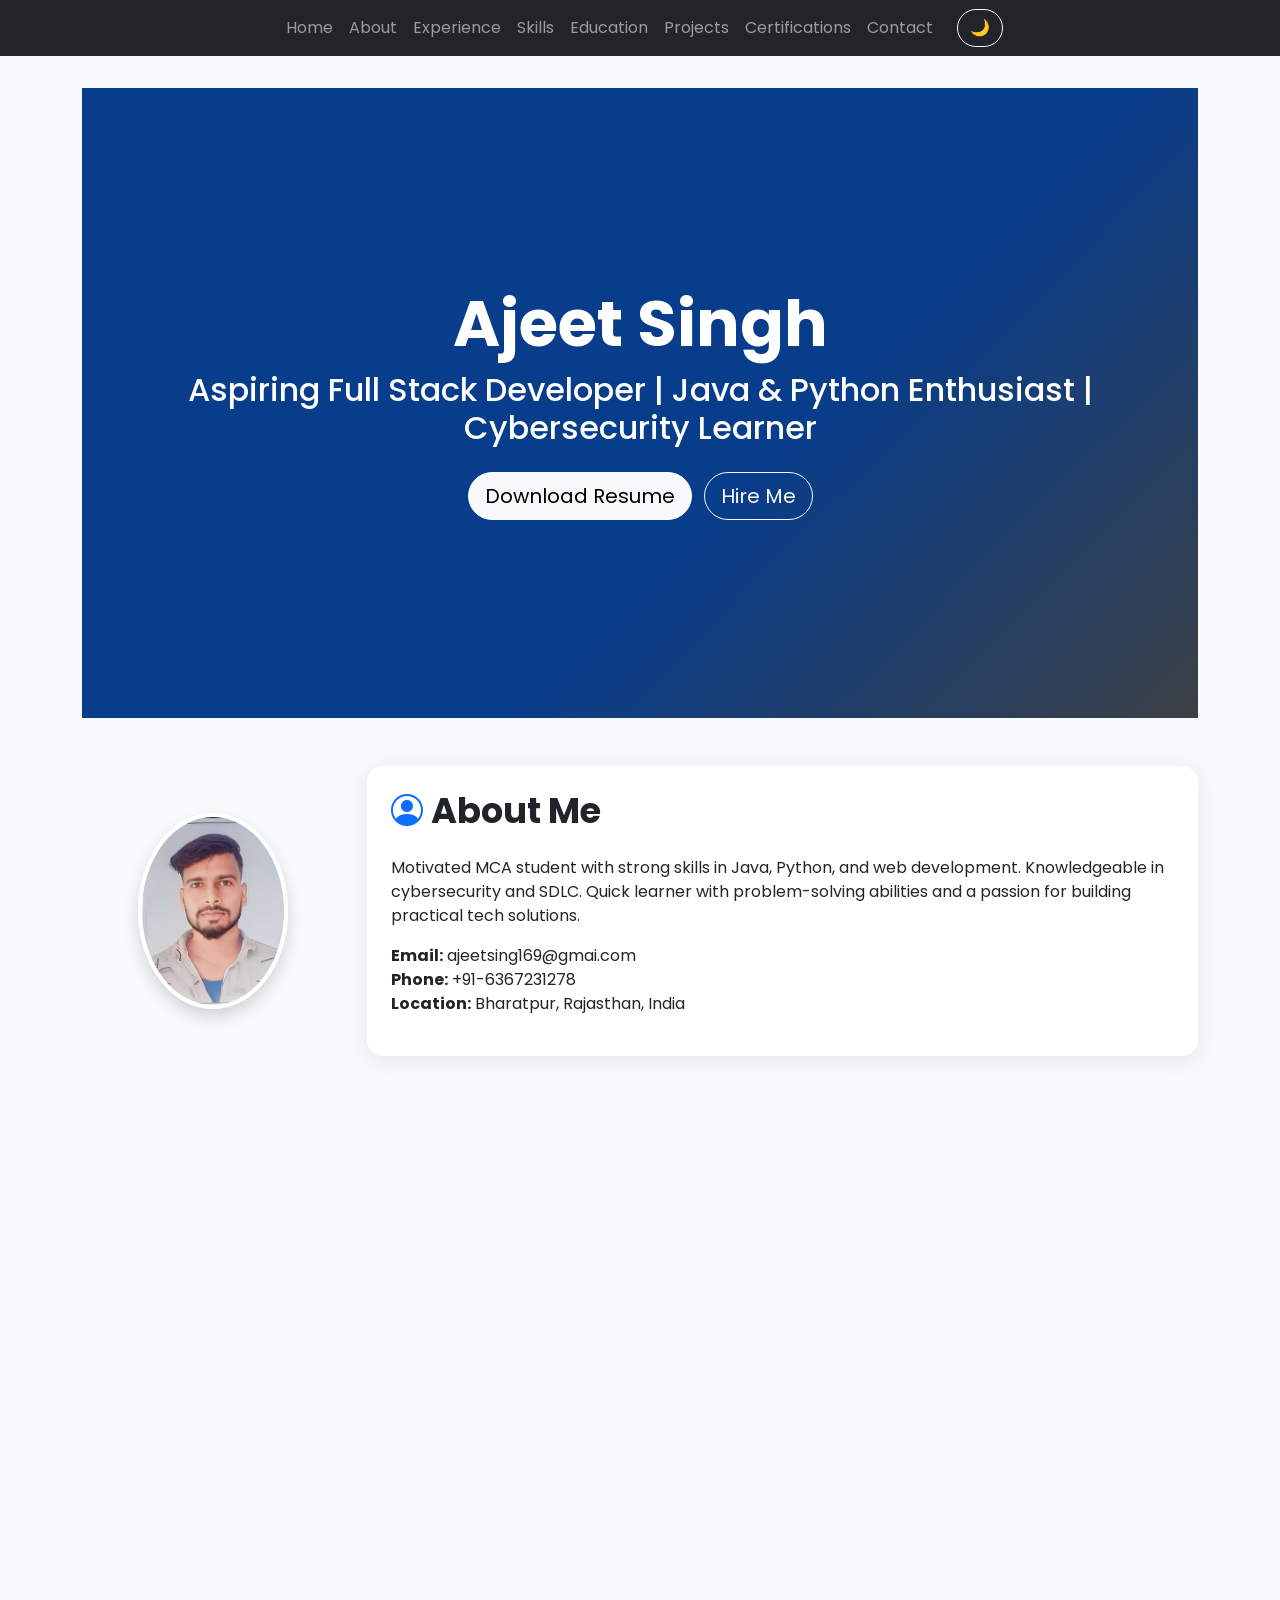
<file: index.html>
<!DOCTYPE html>
<html lang="en" data-bs-theme="light">
<head>
    <meta charset="UTF-8">
    <meta name="viewport" content="width=device-width, initial-scale=1.0">
    <title>Home | Ajeet Singh</title>
    <link href="https://cdn.jsdelivr.net/npm/bootstrap@5.3.2/dist/css/bootstrap.min.css" rel="stylesheet">
    <link href="https://unpkg.com/aos@2.3.1/dist/aos.css" rel="stylesheet">
    <link href="https://cdn.jsdelivr.net/npm/bootstrap-icons@1.11.3/font/bootstrap-icons.css" rel="stylesheet">
    <link href="https://fonts.googleapis.com/css2?family=Poppins:wght@400;600;700&display=swap" rel="stylesheet">
    <link rel="stylesheet" href="static/css/style.css">
    <style>
      body { font-family: 'Poppins', Arial, sans-serif; background: #f8f9fa; }
      .section-title { font-weight: 700; font-size: 2.2rem; margin-bottom: 1.5rem; display: flex; align-items: center; gap: 0.5rem; }
      .section-title i { color: #0d6efd; font-size: 2rem; }
    </style>
</head>
<body>
    <nav class="navbar navbar-expand-lg navbar-dark bg-dark">
        <div class="container-fluid justify-content-center">
            <button class="navbar-toggler" type="button" data-bs-toggle="collapse" data-bs-target="#navbarNav" aria-controls="navbarNav" aria-expanded="false" aria-label="Toggle navigation">
                <span class="navbar-toggler-icon"></span>
            </button>
            <div class="collapse navbar-collapse justify-content-center" id="navbarNav">
                <ul class="navbar-nav">
                    <li class="nav-item"><a class="nav-link" href="#">Home</a></li>
                    <li class="nav-item"><a class="nav-link" href="#about">About</a></li>
                    <li class="nav-item"><a class="nav-link" href="#experience">Experience</a></li>
                    <li class="nav-item"><a class="nav-link" href="#skills">Skills</a></li>
                    <li class="nav-item"><a class="nav-link" href="#education">Education</a></li>
                    <li class="nav-item"><a class="nav-link" href="#projects">Projects</a></li>
                    <li class="nav-item"><a class="nav-link" href="#certifications">Certifications</a></li>
                    <li class="nav-item"><a class="nav-link" href="#contact-info">Contact</a></li>
                </ul>
                <button id="darkModeToggle" class="btn btn-outline-light ms-3">🌙</button>
            </div>
        </div>
    </nav>
    <div class="container mt-4">
<!-- Hero Section -->
<div class="hero-section position-relative d-flex align-items-center justify-content-center" style="min-height: 70vh; background: linear-gradient(135deg, #0d6efd 60%, #6c757d 100%);" data-aos="fade-up">
    <div class="position-absolute top-0 start-0 w-100 h-100" style="background: rgba(0,0,0,0.45); z-index:1;"></div>
    <div class="text-center position-relative" style="z-index:2;">
        <h1 class="display-3 fw-bold animate__animated animate__fadeInDown" style="color: #fff;">Ajeet Singh</h1>
        <h2 class="mb-4 animate__animated animate__fadeInUp" style="color: #fff;">Aspiring Full Stack Developer | Java & Python Enthusiast | Cybersecurity Learner</h2>
        <a href="static/resume.pdf" class="btn btn-light btn-lg me-2" download>Download Resume</a>
        <a href="#contact-info" class="btn btn-outline-light btn-lg">Hire Me</a>
    </div>
</div>

<!-- About Me -->
<div class="row align-items-center my-5" id="about" data-aos="fade-right">
    <div class="col-md-3 text-center mb-3 mb-md-0">
        <img src="static/images/profile.jpeg" alt="Ajeet Singh" class="img-fluid rounded-circle shadow" style="max-width: 150px;">
    </div>
    <div class="col-md-9">
        <div class="card p-4 h-100">
            <h3 class="section-title"><i class="bi bi-person-circle"></i> About Me</h3>
            <p>Motivated MCA student with strong skills in Java, Python, and web development. Knowledgeable in cybersecurity and SDLC. Quick learner with problem-solving abilities and a passion for building practical tech solutions.</p>
            <ul class="list-unstyled">
                <li><strong>Email:</strong> ajeetsing169@gmai.com</li>
                <li><strong>Phone:</strong> +91-6367231278</li>
                <li><strong>Location:</strong> Bharatpur, Rajasthan, India</li>
            </ul>
        </div>
    </div>
</div>

<!-- Experience Section -->
<div class="my-5" id="experience" data-aos="fade-up">
    <div class="card p-4">
        <h3 class="section-title"><i class="bi bi-briefcase"></i> Experience</h3>
        <div>
            <h5 class="card-title">Full Stack Developer</h5>
            <h6 class="card-subtitle mb-2 text-muted">Codec Technologies Pvt Ltd &middot; Part-time &middot; Remote</h6>
            <p class="mb-1"><strong>Jan 2025 to May 2025 &middot; 5 months</strong></p>
            <p class="mb-2">LinkedIn helped me get this job</p>
            <p class="card-text">
                I am a dedicated Full Stack Developer skilled in Java, Python, HTML, CSS, JavaScript, and Bootstrap. With strong knowledge of both frontend and backend development, I create responsive, secure, and user-friendly web applications. I'm currently pursuing MCA and passionate about building real-world tech solutions with a focus on problem-solving and clean code.<br>
                <span class="text-muted">Skills: HTML, CSS, JavaScript, Bootstrap, Java, Python, Web Development, Frontend, Backend, Problem Solving, Clean Code</span>
            </p>
            <a href="static/AJEET SINGH - Certificate (2).pdf" class="btn btn-outline-success" download>View Internship Certificate</a>
            <span class="ms-2 text-success">Internship Completed</span>
        </div>
    </div>
</div>

<!-- Skills Overview -->
<div class="my-5" id="skills" data-aos="fade-up">
    <div class="card p-4">
        <h3 class="section-title"><i class="bi bi-bar-chart-steps"></i> Skills</h3>
        <div class="row">
            <div class="col-md-6">
                <h5 class="mb-3"><i class="bi bi-window"></i> Frontend</h5>
                <h6><i class="bi bi-filetype-html text-danger"></i> HTML</h6>
                <div class="progress mb-2"><div class="progress-bar bg-info" style="width: 90%">90%</div></div>
                <h6><i class="bi bi-filetype-css text-primary"></i> CSS</h6>
                <div class="progress mb-2"><div class="progress-bar bg-warning" style="width: 85%">85%</div></div>
                <h6><i class="bi bi-filetype-js text-warning"></i> JavaScript</h6>
                <div class="progress mb-2"><div class="progress-bar bg-danger" style="width: 75%">75%</div></div>
            </div>
            <div class="col-md-6">
                <h5 class="mb-3"><i class="bi bi-hdd-network"></i> Backend</h5>
                <h6><i class="bi bi-cup-hot text-primary"></i> Java</h6>
                <div class="progress mb-2"><div class="progress-bar bg-primary" style="width: 85%">85%</div></div>
                <h6><i class="bi bi-cpu text-success"></i> Python</h6>
                <div class="progress mb-2"><div class="progress-bar bg-success" style="width: 80%">80%</div></div>
                <h6><i class="bi bi-shield-lock text-secondary"></i> Cybersecurity Fundamentals</h6>
                <div class="progress mb-2"><div class="progress-bar bg-secondary" style="width: 70%">70%</div></div>
                <h6><i class="bi bi-diagram-3 text-dark"></i> SDLC</h6>
                <div class="progress mb-2"><div class="progress-bar bg-dark" style="width: 75%">75%</div></div>
                <h6><i class="bi bi-bug text-success"></i> Debugging</h6>
                <div class="progress mb-2"><div class="progress-bar bg-success" style="width: 80%">80%</div></div>
                <h6><i class="bi bi-lightbulb text-primary"></i> Problem Solving</h6>
                <div class="progress mb-2"><div class="progress-bar bg-primary" style="width: 85%">85%</div></div>
            </div>
        </div>
    </div>
</div>

<!-- Education -->
<div class="my-5" id="education" data-aos="fade-right">
    <div class="card p-4">
        <h3 class="section-title"><i class="bi bi-mortarboard"></i> Education</h3>
        <div class="row">
            <div class="col-md-6">
                <div class="card mb-3">
                    <div class="card-body">
                        <h5 class="card-title">MCA</h5>
                        <h6 class="card-subtitle mb-2 text-muted">University of Kota</h6>
                        <p class="card-text">2024–Present</p>
                    </div>
                </div>
            </div>
            <div class="col-md-6">
                <div class="card mb-3">
                    <div class="card-body">
                        <h5 class="card-title">B.Sc.</h5>
                        <h6 class="card-subtitle mb-2 text-muted">Maharaja Murajmal Brij University, Bharatpur</h6>
                        <p class="card-text">2021–2023</p>
                    </div>
                </div>
            </div>
        </div>
    </div>
</div>

<!-- Projects -->
<div class="my-5" id="projects" data-aos="fade-up">
    <div class="card p-4">
        <h3 class="section-title"><i class="bi bi-kanban"></i> Projects</h3>
        <div class="row">
            <div class="col-md-6">
                <div class="card mb-3">
                    <div class="card-body">
                        <h5 class="card-title">Resume Builder Web Application</h5>
                        <p class="card-text">Developed a responsive resume builder using HTML and CSS with an intuitive user interface for creating customized resumes.</p>
                        <a href="#" class="btn btn-primary me-2">Live Demo</a>
                        <a href="https://github.com/ajeet100603/resume-builder" class="btn btn-outline-dark" target="_blank">GitHub</a>
                    </div>
                </div>
            </div>
            <!-- Add more projects as needed -->
        </div>
    </div>
</div>

<!-- Certifications -->
<div class="my-5" id="certifications" data-aos="fade-right">
    <div class="card p-4">
        <h3 class="section-title"><i class="bi bi-award"></i> Certifications</h3>
        <ul class="list-group list-group-flush">
            <li class="list-group-item">Cybersecurity Course – Tech Mahindra Foundation <span class="text-muted">(May 2025)</span></li>
            <li class="list-group-item">Prompt Engineering & AI Workshop – University of Kota <span class="text-muted">(Aug 2024)</span></li>
            <li class="list-group-item">RSCIT Certificate – VMOU, Kota <span class="text-muted">(2021)</span></li>
        </ul>
    </div>
</div>

<!-- Contact Info -->
<div class="my-5" id="contact-info" data-aos="fade-up">
    <div class="card p-4">
        <h3 class="section-title"><i class="bi bi-envelope-at"></i> Contact</h3>
        <ul class="list-unstyled">
            <li><strong>Email:</strong> ajeetsing169@gmai.com</li>
            <li><strong>Phone:</strong> +91-6367231278</li>
            <li><strong>Location:</strong> Bharatpur, Rajasthan, India</li>
        </ul>
        <div class="mt-3">
            <a href="https://linkedin.com/in/ajeetsingh" class="btn btn-outline-primary me-2" target="_blank"><i class="bi bi-linkedin"></i> LinkedIn</a>
            <a href="https://github.com/ajeet100603" class="btn btn-outline-dark" target="_blank"><i class="bi bi-github"></i> GitHub</a>
            <a href="static/resume.pdf" class="btn btn-outline-secondary ms-2" download><i class="bi bi-file-earmark-pdf"></i> Download Resume</a>
        </div>
    </div>
</div>
    </div>
    <script src="https://cdn.jsdelivr.net/npm/bootstrap@5.3.2/dist/js/bootstrap.bundle.min.js"></script>
    <script src="https://unpkg.com/aos@2.3.1/dist/aos.js"></script>
    <script src="static/js/main.js"></script>
    <script>
      AOS.init();
      // Dark mode toggle
      const toggle = document.getElementById('darkModeToggle');
      toggle.addEventListener('click', function() {
        const html = document.documentElement;
        if (html.getAttribute('data-bs-theme') === 'dark') {
          html.setAttribute('data-bs-theme', 'light');
          toggle.textContent = '🌙';
        } else {
          html.setAttribute('data-bs-theme', 'dark');
          toggle.textContent = '☀️';
        }
      });
    </script>
</body>
</html>
</file>
<file: static/css/style.css>
body {
    font-family: 'Poppins', Arial, sans-serif;
    background: #f8f9fa;
}

[data-bs-theme="dark"] {
    background-color: #181a1b;
    color: #f8f9fa;
}

.navbar {
    margin-bottom: 2rem;
}

.card {
    border-radius: 1rem;
    box-shadow: 0 4px 24px rgba(0,0,0,0.08);
    border: none;
}

.section-title {
    font-weight: 700;
    font-size: 2.2rem;
    margin-bottom: 1.5rem;
    display: flex;
    align-items: center;
    gap: 0.5rem;
}

.btn, .btn:focus {
    border-radius: 2rem;
    transition: background 0.2s, color 0.2s, box-shadow 0.2s;
}
.btn:hover {
    box-shadow: 0 2px 8px rgba(13,110,253,0.15);
    background: #0d6efd;
    color: #fff;
}

.progress {
    height: 1.2rem;
    border-radius: 1rem;
    background: #e9ecef;
    margin-bottom: 0.5rem;
}
.progress-bar {
    font-weight: 600;
    font-size: 1rem;
    border-radius: 1rem;
    transition: width 1.2s cubic-bezier(.4,0,.2,1);
}

img.rounded-circle {
    border: 4px solid #fff;
    box-shadow: 0 2px 12px rgba(13,110,253,0.10);
}

@media (max-width: 767px) {
    .section-title { font-size: 1.5rem; }
    .card { border-radius: 0.7rem; }
}

/* Add more custom styles as needed */
</file>
